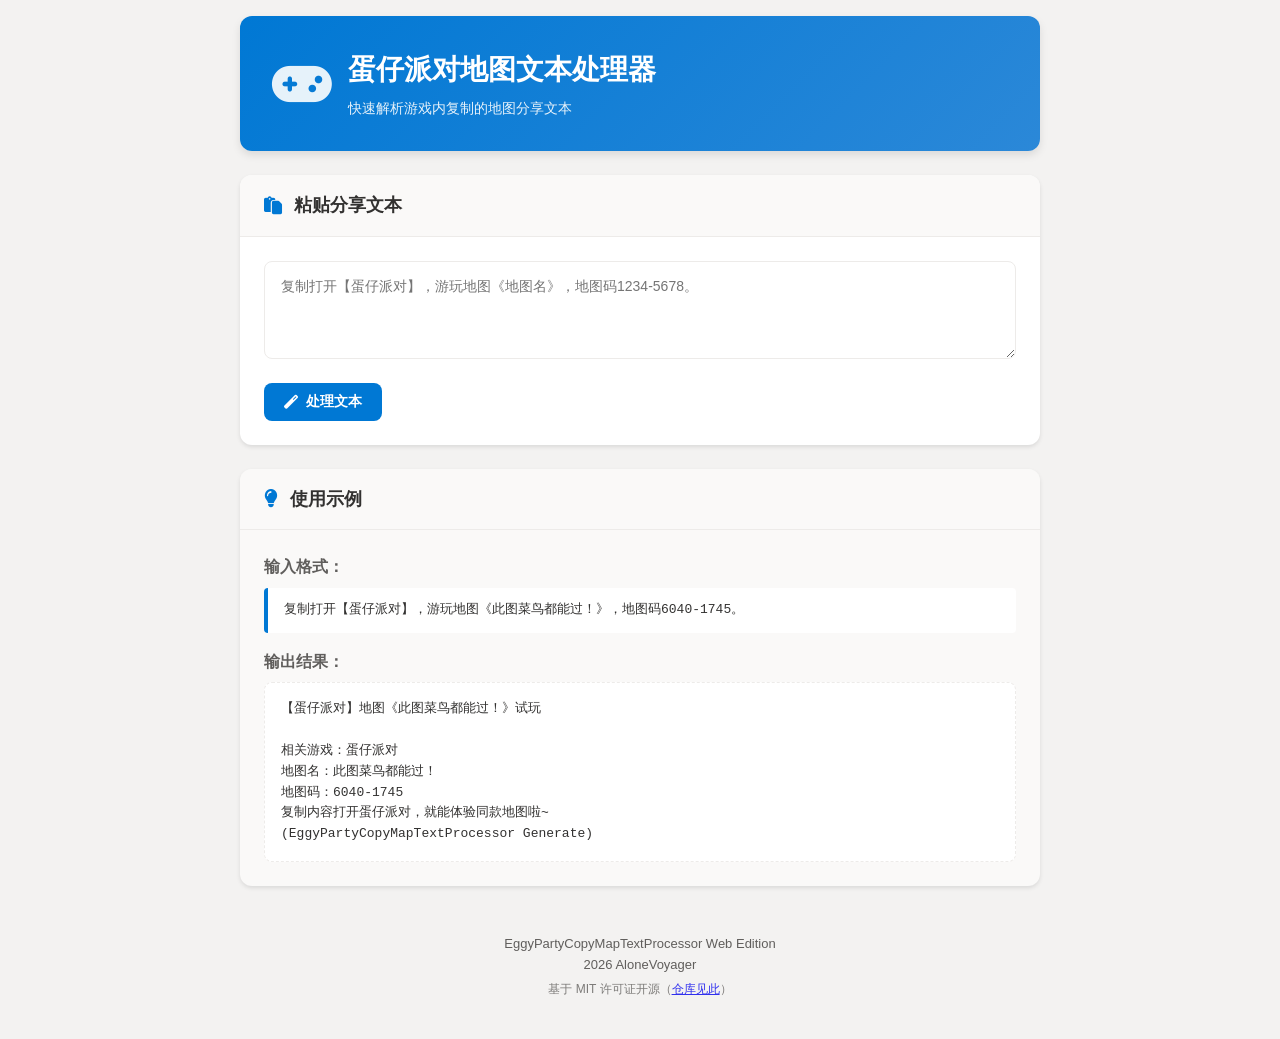
<file: index.html>
<!DOCTYPE html>
<html lang="zh-CN">
<head>
    <meta charset="UTF-8">
    <meta name="viewport" content="width=device-width, initial-scale=1.0">
    <title>蛋仔派对地图文本处理器</title>
    <link rel="stylesheet" href="https://cdnjs.cloudflare.com/ajax/libs/font-awesome/6.4.0/css/all.min.css">
    <link rel="stylesheet" href="style.css">
</head>
<body>
    <div class="container">
        <!-- 标题区域 -->
        <header class="header">
            <div class="header-content">
                <i class="fas fa-gamepad header-icon"></i>
                <div class="header-text">
                    <h1>蛋仔派对地图文本处理器</h1>
                    <p class="subtitle">快速解析游戏内复制的地图分享文本</p>
                </div>
            </div>
        </header>

        <main class="main-content">
            <!-- 输入卡片 -->
            <div class="card input-card">
                <div class="card-header">
                    <i class="fas fa-paste"></i>
                    <h2>粘贴分享文本</h2>
                </div>
                <div class="card-body">
                    <textarea 
                        id="inputText" 
                        class="fluent-input" 
                        placeholder="复制打开【蛋仔派对】，游玩地图《地图名》，地图码1234-5678。"
                        rows="4"
                    ></textarea>
                    <button id="processBtn" class="fluent-button primary">
                        <i class="fas fa-magic"></i>
                        处理文本
                    </button>
                </div>
            </div>

            <!-- 结果卡片 -->
            <div class="card result-card" id="resultCard" style="display: none;">
                <div class="card-header">
                    <i class="fas fa-file-alt"></i>
                    <h2>处理结果</h2>
                </div>
                <div class="card-body">
                    <div class="output-container">
                        <pre id="outputContent" class="output-content"></pre>
                    </div>
                    <div class="action-buttons">
                        <button id="copyBtn" class="fluent-button secondary">
                            <i class="far fa-copy"></i>
                            复制内容
                        </button>
                        <button id="clearBtn" class="fluent-button subtle">
                            <i class="fas fa-redo"></i>
                            清空重来
                        </button>
                    </div>
                </div>
            </div>

            <!-- 错误卡片 -->
            <div class="card error-card" id="errorCard" style="display: none;">
                <div class="card-header error">
                    <i class="fas fa-exclamation-triangle"></i>
                    <h2>处理出错</h2>
                </div>
                <div class="card-body">
                    <p id="errorMessage" class="error-message"></p>
                    <button id="dismissError" class="fluent-button subtle">
                        知道了
                    </button>
                </div>
            </div>

            <!-- 示例卡片 -->
            <div class="card example-card">
                <div class="card-header">
                    <i class="fas fa-lightbulb"></i>
                    <h2>使用示例</h2>
                </div>
                <div class="card-body">
                    <p class="example-text">输入格式：</p>
                    <code class="example-code">复制打开【蛋仔派对】，游玩地图《此图菜鸟都能过！》，地图码6040-1745。</code>
                    <p class="example-text">输出结果：</p>
                    <div class="example-output">
                        <pre>【蛋仔派对】地图《此图菜鸟都能过！》试玩

相关游戏：蛋仔派对
地图名：此图菜鸟都能过！
地图码：6040-1745
复制内容打开蛋仔派对，就能体验同款地图啦~
(EggyPartyCopyMapTextProcessor Generate)</pre>
                    </div>
                </div>
            </div>
        </main>

        <!-- 页脚 -->
        <footer class="footer">
            <p>EggyPartyCopyMapTextProcessor Web Edition</p>
            <p>2026 AloneVoyager</p>
            <p class="footer-note">基于 MIT 许可证开源（<a href="https://github.com/AloneVoyager/EPCMTP-Online" target="_blank">仓库见此</a>）</p>
        </footer>
    </div>

    <script src="script.js"></script>
</body>
</html>
</file>
<file: style.css>
/* Fluent Design 风格样式 */
:root {
    /* Fluent 色彩系统 */
    --primary-color: #0078d4;
    --primary-hover: #106ebe;
    --primary-active: #005a9e;
    
    --secondary-color: #605e5c;
    --secondary-hover: #4a4846;
    
    --success-color: #107c10;
    --warning-color: #ffb900;
    --error-color: #d13438;
    
    /* 中性色 */
    --background: #f3f2f1;
    --surface: #ffffff;
    --surface-elevated: #ffffff;
    --border: #edebe9;
    --text-primary: #323130;
    --text-secondary: #605e5c;
    
    /* 阴影 */
    --shadow-2: 0 2px 4px rgba(0, 0, 0, 0.1);
    --shadow-4: 0 4px 8px rgba(0, 0, 0, 0.1);
    --shadow-8: 0 8px 16px rgba(0, 0, 0, 0.1);
    
    /* 圆角 */
    --radius-small: 4px;
    --radius-medium: 8px;
    --radius-large: 12px;
    
    /* 间距 */
    --spacing-xs: 8px;
    --spacing-sm: 12px;
    --spacing-md: 16px;
    --spacing-lg: 24px;
    --spacing-xl: 32px;
}

/* 基础重置 */
* {
    margin: 0;
    padding: 0;
    box-sizing: border-box;
}

body {
    font-family: 'Segoe UI', 'Microsoft YaHei', sans-serif;
    background-color: var(--background);
    color: var(--text-primary);
    line-height: 1.6;
    min-height: 100vh;
    padding: var(--spacing-md);
}

.container {
    max-width: 800px;
    margin: 0 auto;
}

/* 头部样式 */
.header {
    background: linear-gradient(135deg, var(--primary-color), #2b88d8);
    color: white;
    padding: var(--spacing-xl);
    border-radius: var(--radius-large);
    margin-bottom: var(--spacing-lg);
    box-shadow: var(--shadow-4);
}

.header-content {
    display: flex;
    align-items: center;
    gap: var(--spacing-md);
}

.header-icon {
    font-size: 48px;
    opacity: 0.9;
}

.header h1 {
    font-weight: 600;
    font-size: 28px;
    margin-bottom: 4px;
}

.subtitle {
    opacity: 0.9;
    font-size: 14px;
}

/* 卡片样式 */
.card {
    background: var(--surface);
    border-radius: var(--radius-large);
    box-shadow: var(--shadow-2);
    margin-bottom: var(--spacing-lg);
    overflow: hidden;
    transition: transform 0.2s ease, box-shadow 0.2s ease;
}

.card:hover {
    box-shadow: var(--shadow-4);
}

.card-header {
    display: flex;
    align-items: center;
    gap: var(--spacing-sm);
    padding: var(--spacing-md) var(--spacing-lg);
    background-color: #faf9f8;
    border-bottom: 1px solid var(--border);
}

.card-header i {
    color: var(--primary-color);
    font-size: 18px;
}

.card-header h2 {
    font-size: 18px;
    font-weight: 600;
    color: var(--text-primary);
}

.card-header.error {
    background-color: rgba(209, 52, 56, 0.1);
    border-bottom-color: rgba(209, 52, 56, 0.2);
}

.card-header.error i {
    color: var(--error-color);
}

.card-body {
    padding: var(--spacing-lg);
}

/* 输入框样式 */
.fluent-input {
    width: 100%;
    padding: var(--spacing-md);
    border: 1px solid var(--border);
    border-radius: var(--radius-medium);
    font-family: inherit;
    font-size: 14px;
    resize: vertical;
    transition: all 0.2s ease;
    margin-bottom: var(--spacing-md);
}

.fluent-input:focus {
    outline: none;
    border-color: var(--primary-color);
    box-shadow: 0 0 0 2px rgba(0, 120, 212, 0.2);
}

/* 按钮样式 */
.fluent-button {
    padding: 10px 20px;
    border: none;
    border-radius: var(--radius-medium);
    font-family: inherit;
    font-size: 14px;
    font-weight: 600;
    cursor: pointer;
    display: inline-flex;
    align-items: center;
    justify-content: center;
    gap: 8px;
    transition: all 0.2s ease;
}

.fluent-button.primary {
    background-color: var(--primary-color);
    color: white;
}

.fluent-button.primary:hover {
    background-color: var(--primary-hover);
    transform: translateY(-1px);
    box-shadow: var(--shadow-2);
}

.fluent-button.primary:active {
    background-color: var(--primary-active);
    transform: translateY(0);
}

.fluent-button.secondary {
    background-color: #f3f2f1;
    color: var(--text-primary);
    border: 1px solid var(--border);
}

.fluent-button.secondary:hover {
    background-color: #e1dfdd;
}

.fluent-button.subtle {
    background-color: transparent;
    color: var(--text-secondary);
}

.fluent-button.subtle:hover {
    background-color: rgba(0, 0, 0, 0.05);
}

/* 输出区域 */
.output-container {
    background-color: #faf9f8;
    border: 1px solid var(--border);
    border-radius: var(--radius-medium);
    padding: var(--spacing-md);
    margin-bottom: var(--spacing-md);
}

.output-content {
    font-family: 'Consolas', 'Monaco', monospace;
    font-size: 14px;
    line-height: 1.8;
    white-space: pre-wrap;
    word-break: break-word;
    margin: 0;
}

.action-buttons {
    display: flex;
    gap: var(--spacing-sm);
    flex-wrap: wrap;
}

/* 错误消息 */
.error-message {
    color: var(--error-color);
    padding: var(--spacing-md);
    background-color: rgba(209, 52, 56, 0.05);
    border-radius: var(--radius-medium);
    margin-bottom: var(--spacing-md);
}

/* 示例卡片 */
.example-card {
    background-color: #faf9f8;
}

.example-text {
    font-weight: 600;
    margin-bottom: var(--spacing-xs);
    color: var(--text-secondary);
}

.example-code {
    display: block;
    background-color: var(--surface);
    padding: var(--spacing-sm) var(--spacing-md);
    border-radius: var(--radius-small);
    border-left: 4px solid var(--primary-color);
    margin-bottom: var(--spacing-md);
    font-family: 'Consolas', monospace;
    font-size: 13px;
}

.example-output {
    background-color: var(--surface);
    padding: var(--spacing-md);
    border-radius: var(--radius-medium);
    border: 1px dashed var(--border);
}

.example-output pre {
    font-family: 'Consolas', monospace;
    font-size: 13px;
    margin: 0;
    white-space: pre-wrap;
}

/* 页脚 */
.footer {
    text-align: center;
    padding: var(--spacing-lg);
    color: var(--text-secondary);
    font-size: 13px;
}

.footer-note {
    font-size: 12px;
    opacity: 0.8;
    margin-top: 4px;
}

/* 动画 */
@keyframes fadeIn {
    from {
        opacity: 0;
        transform: translateY(10px);
    }
    to {
        opacity: 1;
        transform: translateY(0);
    }
}

.card {
    animation: fadeIn 0.3s ease-out;
}

/* 响应式设计 */
@media (max-width: 600px) {
    body {
        padding: var(--spacing-sm);
    }
    
    .header {
        padding: var(--spacing-lg);
    }
    
    .header-content {
        flex-direction: column;
        text-align: center;
    }
    
    .header-icon {
        font-size: 40px;
    }
    
    .action-buttons {
        flex-direction: column;
    }
    
    .fluent-button {
        width: 100%;
    }
}
</file>
